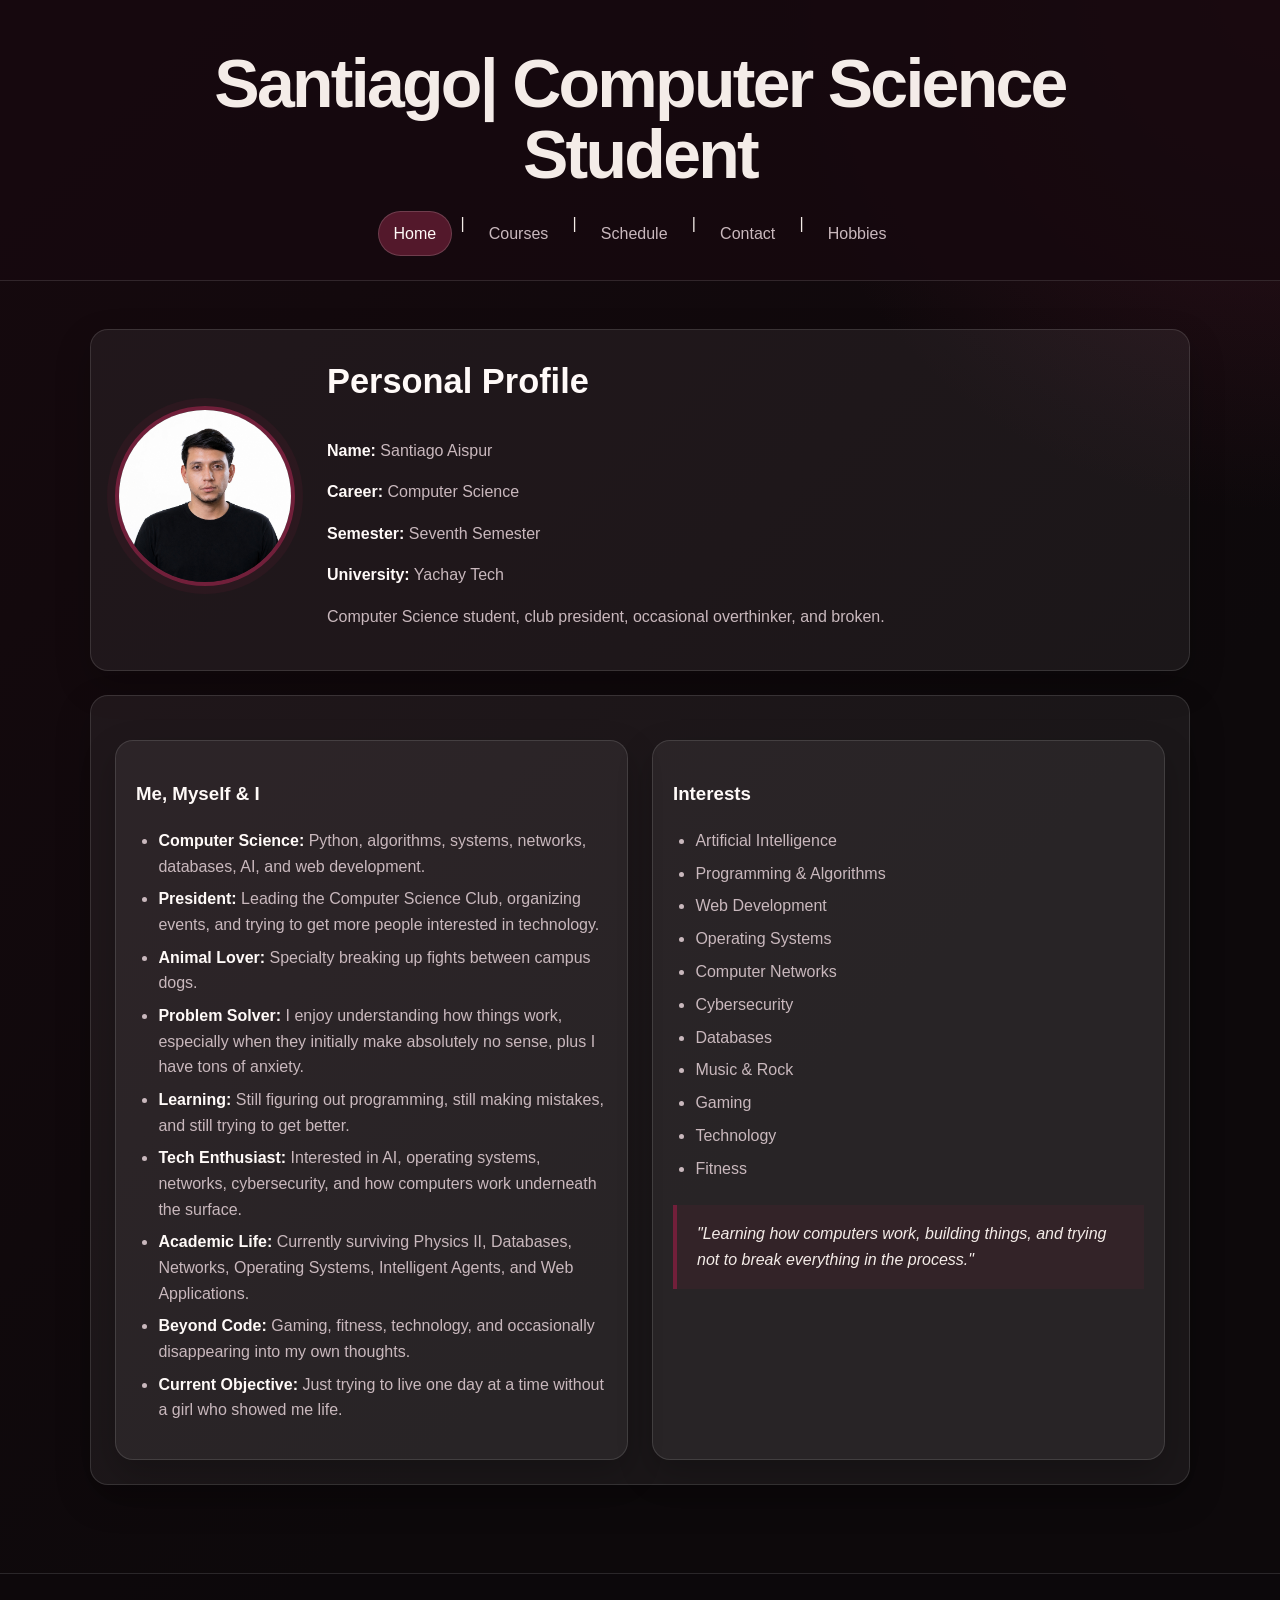
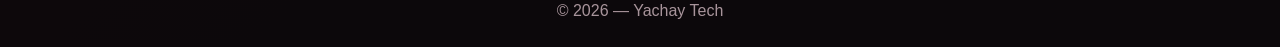
<file: Workshop2/index.html>
<!DOCTYPE html>
<html lang="es">
<head>
  <meta charset="UTF-8">
  <title>My University Website</title>
  <link rel="stylesheet" href="css/style.css">
</head>
<body>
  <header>
    <h1>Santiago| Computer Science Student </h1>
    <nav>
      <a class="active" href="index.html">Home</a> |
      <a href="pages/courses.html">Courses</a> |
      <a href="pages/schedule.html">Schedule</a> |
      <a href="pages/contact.html">Contact</a> |
      <a href="pages/hobbies.html">Hobbies</a>
    </nav>
  </header>

  <main>
    <section class="profile-section">
      <div>
        <img src="images/profile.jpg" alt="Foto de Santiago Aispur">
      </div>
      <div>
      <h2>Personal Profile</h2>
      <p><strong>Name:</strong> Santiago Aispur</p>
      <p><strong>Career:</strong> Computer Science</p>
      <p><strong>Semester:</strong> Seventh Semester</p>
      <p><strong>University:</strong> Yachay Tech</p>
      <p>Computer Science student, club president, occasional overthinker, and broken.</p>
      </div>
    </section>

    <section class="identity-grid">
      <article>
        <h3>Me, Myself &amp; I</h3>
        <ul>
          <li><strong>Computer Science:</strong> Python, algorithms, systems, networks, databases, AI, and web development.</li>
          <li><strong>President:</strong> Leading the Computer Science Club, organizing events, and trying to get more people interested in technology.</li>
          <li><strong>Animal Lover:</strong> Specialty breaking up fights between campus dogs.</li>
          <li><strong>Problem Solver:</strong> I enjoy understanding how things work, especially when they initially make absolutely no sense, plus I have tons of anxiety.</li>
          <li><strong>Learning:</strong> Still figuring out programming, still making mistakes, and still trying to get better.</li>
          <li><strong>Tech Enthusiast:</strong> Interested in AI, operating systems, networks, cybersecurity, and how computers work underneath the surface.</li>
          <li><strong>Academic Life:</strong> Currently surviving Physics II, Databases, Networks, Operating Systems, Intelligent Agents, and Web Applications.</li>
          <li><strong>Beyond Code:</strong> Gaming, fitness, technology, and occasionally disappearing into my own thoughts.</li>
          <li><strong>Current Objective:</strong> Just trying to live one day at a time without a girl who showed me life.</li>
        </ul>
      </article>

      <article>
        <h3>Interests</h3>
        <ul>
          <li>Artificial Intelligence</li>
          <li>Programming &amp; Algorithms</li>
          <li>Web Development</li>
          <li>Operating Systems</li>
          <li>Computer Networks</li>
          <li>Cybersecurity</li>
          <li>Databases</li>
          <li>Music &amp; Rock</li>
          <li>Gaming</li>
          <li>Technology</li>
          <li>Fitness</li>
        </ul>
        <blockquote>"Learning how computers work, building things, and trying not to break everything in the process."</blockquote>
      </article>
    </section>
  </main>

  <footer>
    <p>&copy; 2026 — Yachay Tech</p>
  </footer>
</body>
</html>
</file>
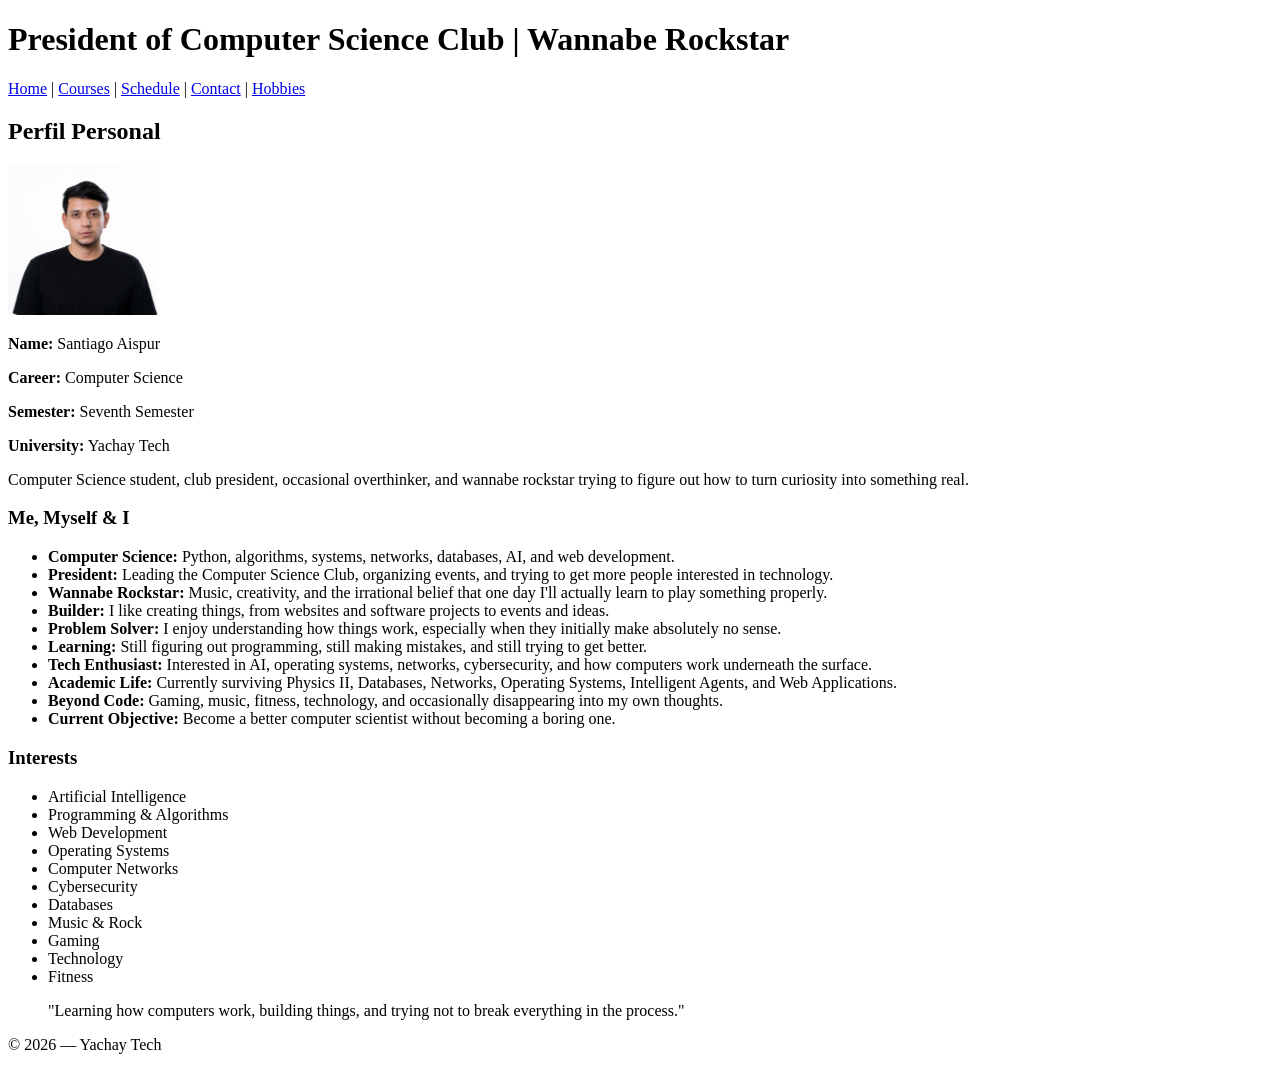
<file: Workshop1/my_site/index.html>
<!DOCTYPE html>
<html lang="es">
<head>
  <meta charset="UTF-8">
  <title>My University Website</title>
</head>
<body>
  <header>
    <h1>President of Computer Science Club | Wannabe Rockstar</h1>
    <nav>
      <a href="index.html">Home</a> |
      <a href="pages/courses.html">Courses</a> |
      <a href="pages/schedule.html">Schedule</a> |
      <a href="pages/contact.html">Contact</a> |
      <a href="pages/hobbies.html">Hobbies</a>
    </nav>
  </header>

  <main>
    <section>
      <h2>Perfil Personal</h2>
      <img src="images/profile.jpg" alt="Foto de Santiago Aispur" width="150">
      <p><strong>Name:</strong> Santiago Aispur</p>
      <p><strong>Career:</strong> Computer Science</p>
      <p><strong>Semester:</strong> Seventh Semester</p>
      <p><strong>University:</strong> Yachay Tech</p>
      <p>Computer Science student, club president, occasional overthinker, and wannabe rockstar trying to figure out how to turn curiosity into something real.</p>
    </section>

    <section>
      <article>
        <h3>Me, Myself &amp; I</h3>
        <ul>
          <li><strong>Computer Science:</strong> Python, algorithms, systems, networks, databases, AI, and web development.</li>
          <li><strong>President:</strong> Leading the Computer Science Club, organizing events, and trying to get more people interested in technology.</li>
          <li><strong>Wannabe Rockstar:</strong> Music, creativity, and the irrational belief that one day I'll actually learn to play something properly.</li>
          <li><strong>Builder:</strong> I like creating things, from websites and software projects to events and ideas.</li>
          <li><strong>Problem Solver:</strong> I enjoy understanding how things work, especially when they initially make absolutely no sense.</li>
          <li><strong>Learning:</strong> Still figuring out programming, still making mistakes, and still trying to get better.</li>
          <li><strong>Tech Enthusiast:</strong> Interested in AI, operating systems, networks, cybersecurity, and how computers work underneath the surface.</li>
          <li><strong>Academic Life:</strong> Currently surviving Physics II, Databases, Networks, Operating Systems, Intelligent Agents, and Web Applications.</li>
          <li><strong>Beyond Code:</strong> Gaming, music, fitness, technology, and occasionally disappearing into my own thoughts.</li>
          <li><strong>Current Objective:</strong> Become a better computer scientist without becoming a boring one.</li>
        </ul>
      </article>

      <article>
        <h3>Interests</h3>
        <ul>
          <li>Artificial Intelligence</li>
          <li>Programming &amp; Algorithms</li>
          <li>Web Development</li>
          <li>Operating Systems</li>
          <li>Computer Networks</li>
          <li>Cybersecurity</li>
          <li>Databases</li>
          <li>Music &amp; Rock</li>
          <li>Gaming</li>
          <li>Technology</li>
          <li>Fitness</li>
        </ul>
        <blockquote>"Learning how computers work, building things, and trying not to break everything in the process."</blockquote>
      </article>
    </section>
  </main>

  <footer>
    <p>&copy; 2026 — Yachay Tech</p>
  </footer>
</body>
</html>
</file>
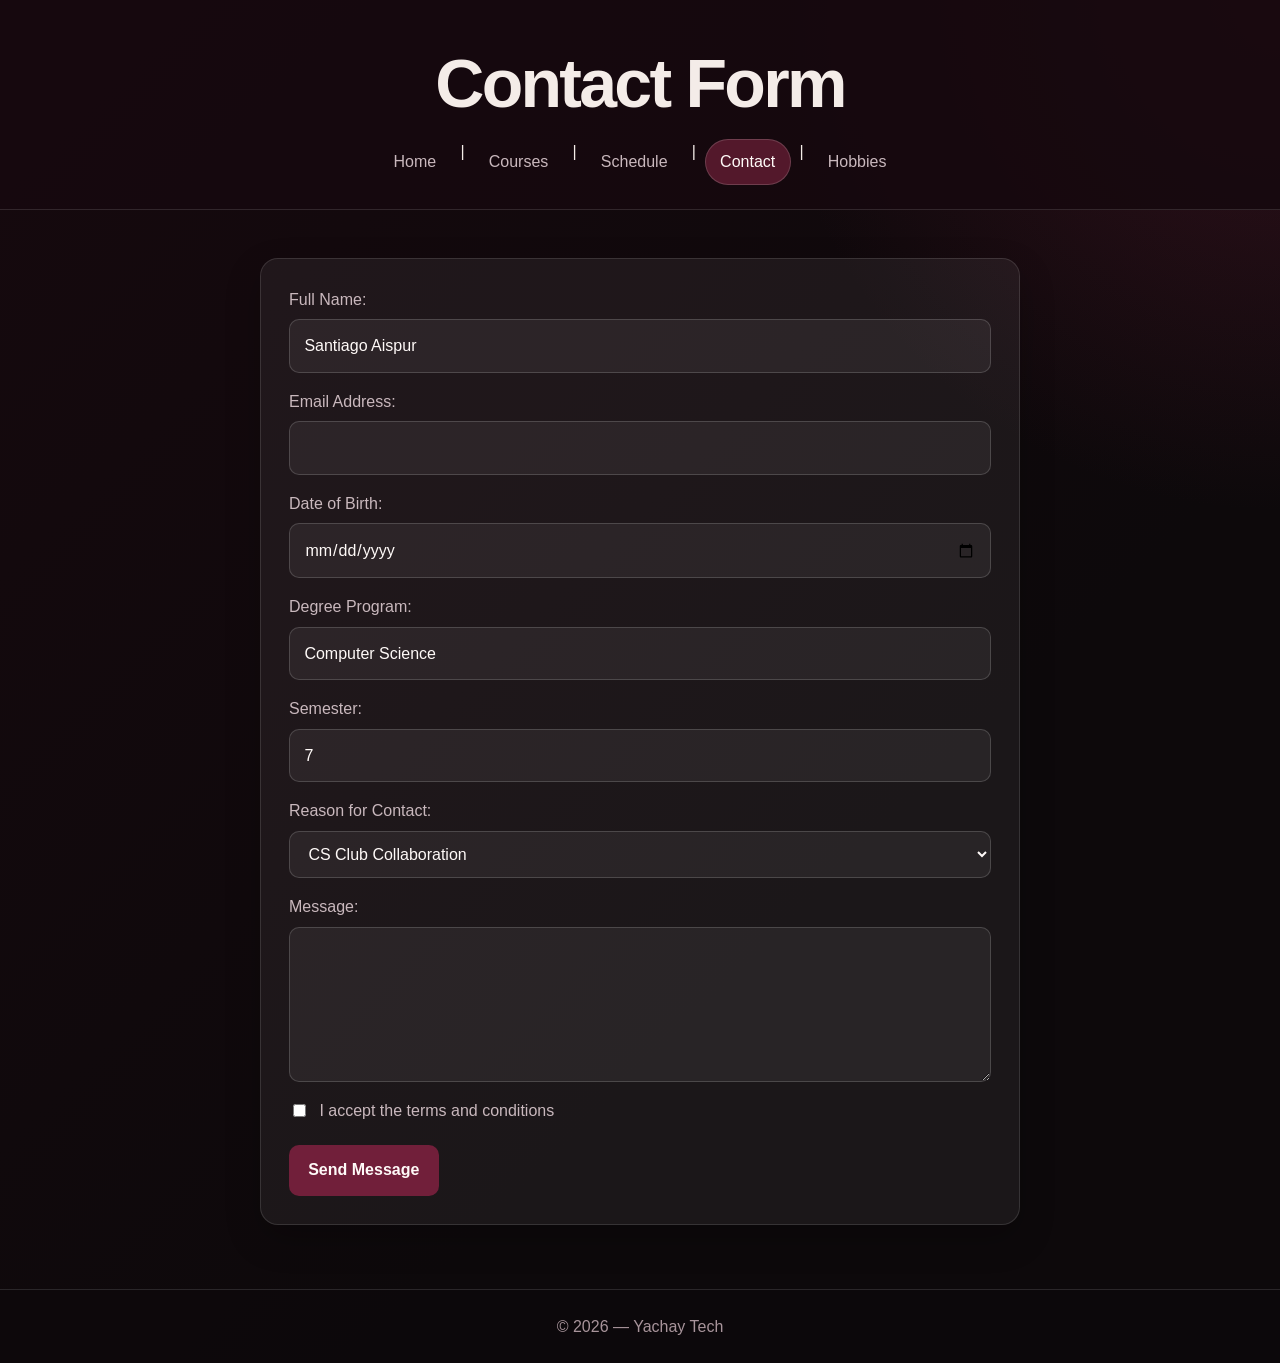
<file: Workshop2/pages/contact.html>
<!DOCTYPE html>
<html lang="es">
<head>
  <meta charset="UTF-8">
  <title>Contact</title>
  <link rel="stylesheet" href="../css/style.css">
</head>
<body>
  <header>
    <h1>Contact Form</h1>
    <nav>
      <a href="../index.html">Home</a> |
      <a href="courses.html">Courses</a> |
      <a href="schedule.html">Schedule</a> |
      <a class="active" href="contact.html">Contact</a> |
      <a href="hobbies.html">Hobbies</a>
    </nav>
  </header>

  <main>
    <form action="#" method="post">
      <div class="form-group">
        <label for="name">Full Name:</label>
        <input type="text" id="name" name="name" value="Santiago Aispur" required>
      </div>

      <div class="form-group">
        <label for="email">Email Address:</label>
        <input type="email" id="email" name="email" required>
      </div>

      <div class="form-group">
        <label for="dob">Date of Birth:</label>
        <input type="date" id="dob" name="dob">
      </div>

      <div class="form-group">
        <label for="degree">Degree Program:</label>
        <input type="text" id="degree" name="degree" value="Computer Science">
      </div>

      <div class="form-group">
        <label for="semester">Semester:</label>
        <input type="number" id="semester" name="semester" value="7" min="1" max="10">
      </div>

      <div class="form-group">
        <label for="reason">Reason for Contact:</label>
        <select id="reason" name="reason">
          <option value="cs-club">CS Club Collaboration</option>
          <option value="academic">Academic / Project Query</option>
          <option value="rockstar">Jam Session / Music</option>
          <option value="other">Other</option>
        </select>
      </div>

      <div class="form-group">
        <label for="message">Message:</label>
        <textarea id="message" name="message" rows="5"></textarea>
      </div>

      <div class="checkbox-row">
        <input type="checkbox" id="terms" name="terms" required>
        <label for="terms">I accept the terms and conditions</label>
      </div>

      <button type="submit">Send Message</button>
    </form>
  </main>

  <footer>
    <p>&copy; 2026 — Yachay Tech</p>
  </footer>
</body>
</html>
</file>
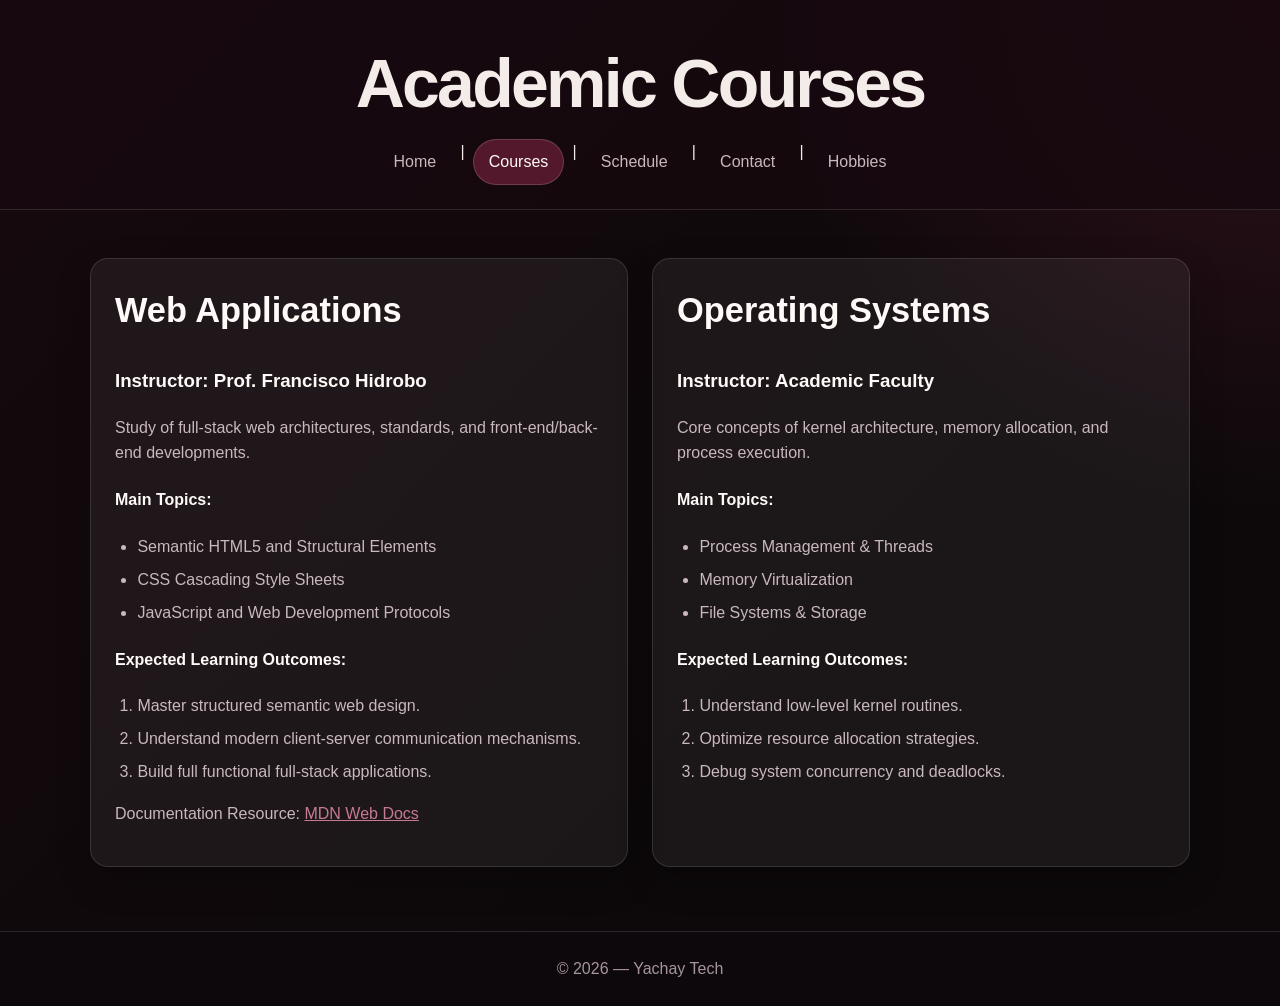
<file: Workshop2/pages/courses.html>
<!DOCTYPE html>
<html lang="es">
<head>
  <meta charset="UTF-8">
  <title>Courses</title>
  <link rel="stylesheet" href="../css/style.css">
</head>
<body>
  <header>
    <h1>Academic Courses</h1>
    <nav>
      <a href="../index.html">Home</a> |
      <a class="active" href="courses.html">Courses</a> |
      <a href="schedule.html">Schedule</a> |
      <a href="contact.html">Contact</a> |
      <a href="hobbies.html">Hobbies</a>
    </nav>
  </header>

  <main class="course-grid">
    <section>
      <h2>Web Applications</h2>
      <h3>Instructor: Prof. Francisco Hidrobo</h3>
      <p>Study of full-stack web architectures, standards, and front-end/back-end developments.</p>
      <h4>Main Topics:</h4>
      <ul>
        <li>Semantic HTML5 and Structural Elements</li>
        <li>CSS Cascading Style Sheets</li>
        <li>JavaScript and Web Development Protocols</li>
      </ul>
      <h4>Expected Learning Outcomes:</h4>
      <ol>
        <li>Master structured semantic web design.</li>
        <li>Understand modern client-server communication mechanisms.</li>
        <li>Build full functional full-stack applications.</li>
      </ol>
      <p>Documentation Resource: <a href="https://developer.mozilla.org" target="_blank">MDN Web Docs</a></p>
    </section>

    <section>
      <h2>Operating Systems</h2>
      <h3>Instructor: Academic Faculty</h3>
      <p>Core concepts of kernel architecture, memory allocation, and process execution.</p>
      <h4>Main Topics:</h4>
      <ul>
        <li>Process Management &amp; Threads</li>
        <li>Memory Virtualization</li>
        <li>File Systems &amp; Storage</li>
      </ul>
      <h4>Expected Learning Outcomes:</h4>
      <ol>
        <li>Understand low-level kernel routines.</li>
        <li>Optimize resource allocation strategies.</li>
        <li>Debug system concurrency and deadlocks.</li>
      </ol>
    </section>
  </main>

  <footer>
    <p>&copy; 2026 — Yachay Tech</p>
  </footer>
</body>
</html>
</file>
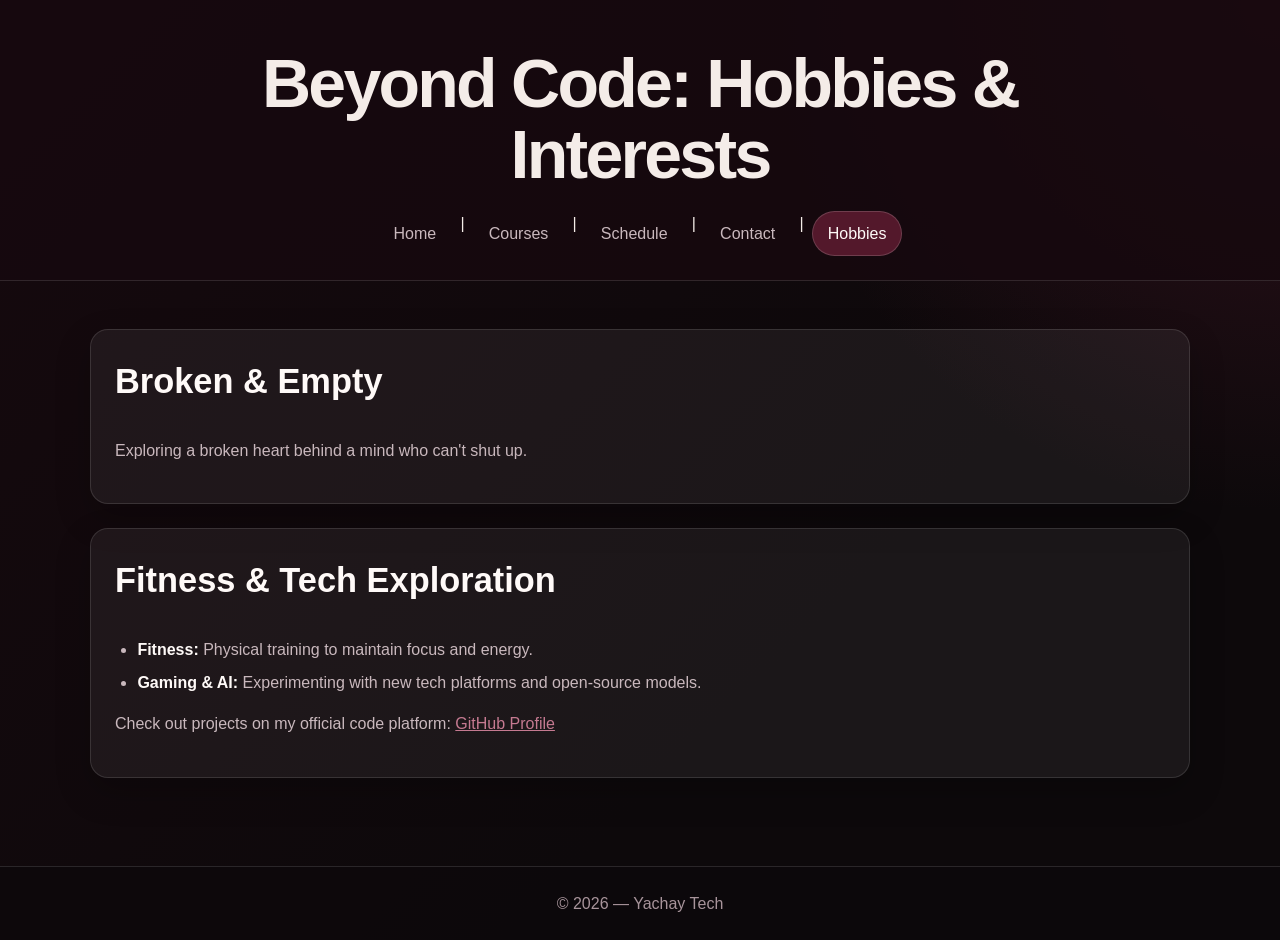
<file: Workshop2/pages/hobbies.html>
<!DOCTYPE html>
<html lang="es">
<head>
  <meta charset="UTF-8">
  <title>Hobbies &amp; Beyond</title>
  <link rel="stylesheet" href="../css/style.css">
</head>
<body>
  <header>
    <h1>Beyond Code: Hobbies &amp; Interests</h1>
    <nav>
      <a href="../index.html">Home</a> |
      <a href="courses.html">Courses</a> |
      <a href="schedule.html">Schedule</a> |
      <a href="contact.html">Contact</a> |
      <a class="active" href="hobbies.html">Hobbies</a>
    </nav>
  </header>

  <main>
    <section>
      <h2>Broken &amp; Empty</h2>
      <p>Exploring a broken heart behind a mind who can't shut up.</p>
    </section>

    <section>
      <h2>Fitness &amp; Tech Exploration</h2>
      <ul>
        <li><strong>Fitness:</strong> Physical training to maintain focus and energy.</li>
        <li><strong>Gaming &amp; AI:</strong> Experimenting with new tech platforms and open-source models.</li>
      </ul>
      <p>Check out projects on my official code platform: <a href="https://github.com/iceorsantiago" target="_blank">GitHub Profile</a></p>
    </section>
  </main>

  <footer>
    <p>&copy; 2026 — Yachay Tech</p>
  </footer>
</body>
</html>
</file>
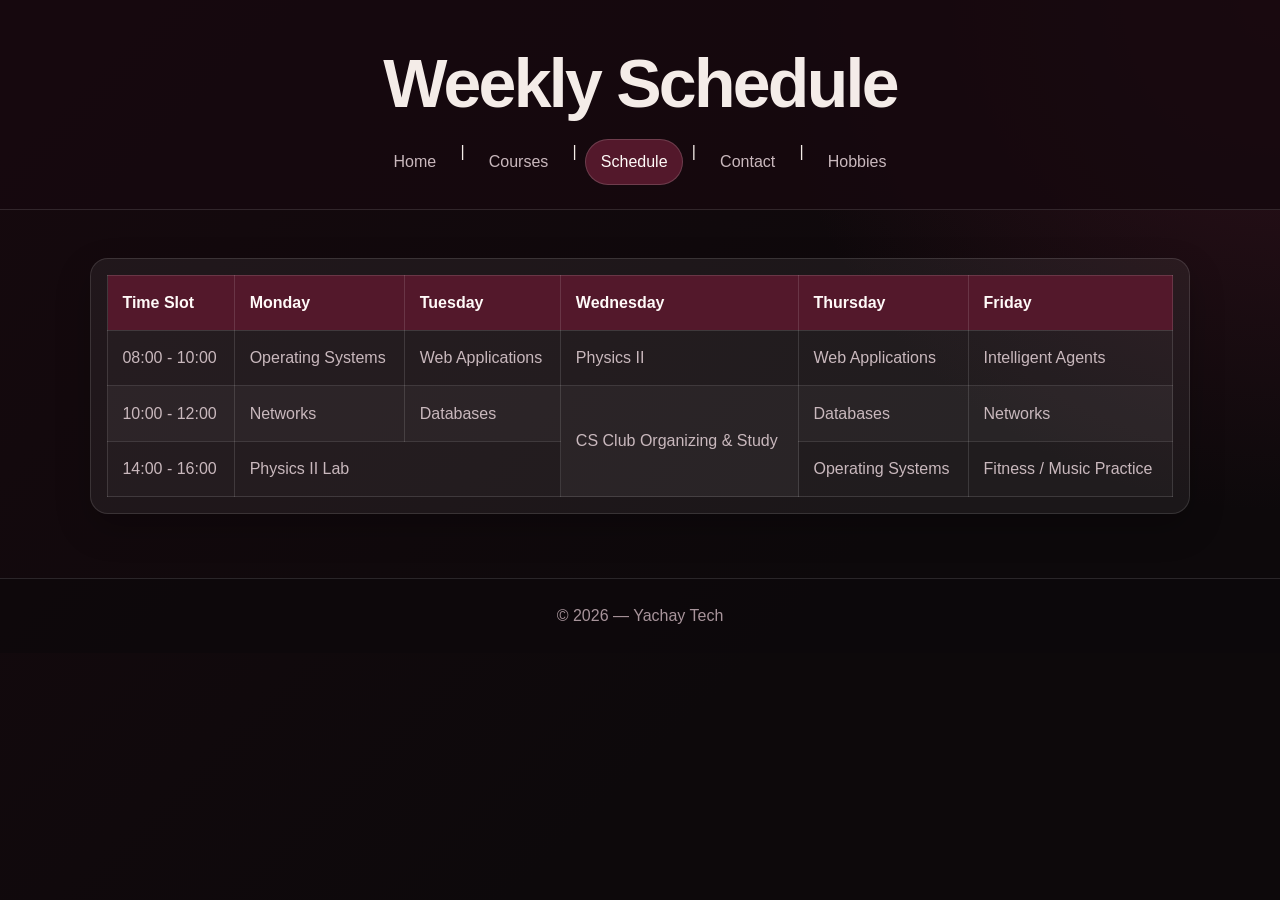
<file: Workshop2/pages/schedule.html>
<!DOCTYPE html>
<html lang="es">
<head>
  <meta charset="UTF-8">
  <title>Schedule</title>
  <link rel="stylesheet" href="../css/style.css">
</head>
<body>
  <header>
    <h1>Weekly Schedule</h1>
    <nav>
      <a href="../index.html">Home</a> |
      <a href="courses.html">Courses</a> |
      <a class="active" href="schedule.html">Schedule</a> |
      <a href="contact.html">Contact</a> |
      <a href="hobbies.html">Hobbies</a>
    </nav>
  </header>

  <main>
    <div class="table-card">
    <table>
      <thead>
        <tr>
          <th>Time Slot</th>
          <th>Monday</th>
          <th>Tuesday</th>
          <th>Wednesday</th>
          <th>Thursday</th>
          <th>Friday</th>
        </tr>
      </thead>
      <tbody>
        <tr>
          <td>08:00 - 10:00</td>
          <td>Operating Systems</td>
          <td>Web Applications</td>
          <td>Physics II</td>
          <td>Web Applications</td>
          <td>Intelligent Agents</td>
        </tr>
        <tr>
          <td>10:00 - 12:00</td>
          <td>Networks</td>
          <td>Databases</td>
          <td rowspan="2">CS Club Organizing &amp; Study</td>
          <td>Databases</td>
          <td>Networks</td>
        </tr>
        <tr>
          <td>14:00 - 16:00</td>
          <td colspan="2">Physics II Lab</td>
          <td>Operating Systems</td>
          <td>Fitness / Music Practice</td>
        </tr>
      </tbody>
    </table>
    </div>
  </main>

  <footer>
    <p>&copy; 2026 — Yachay Tech</p>
  </footer>
</body>
</html>
</file>
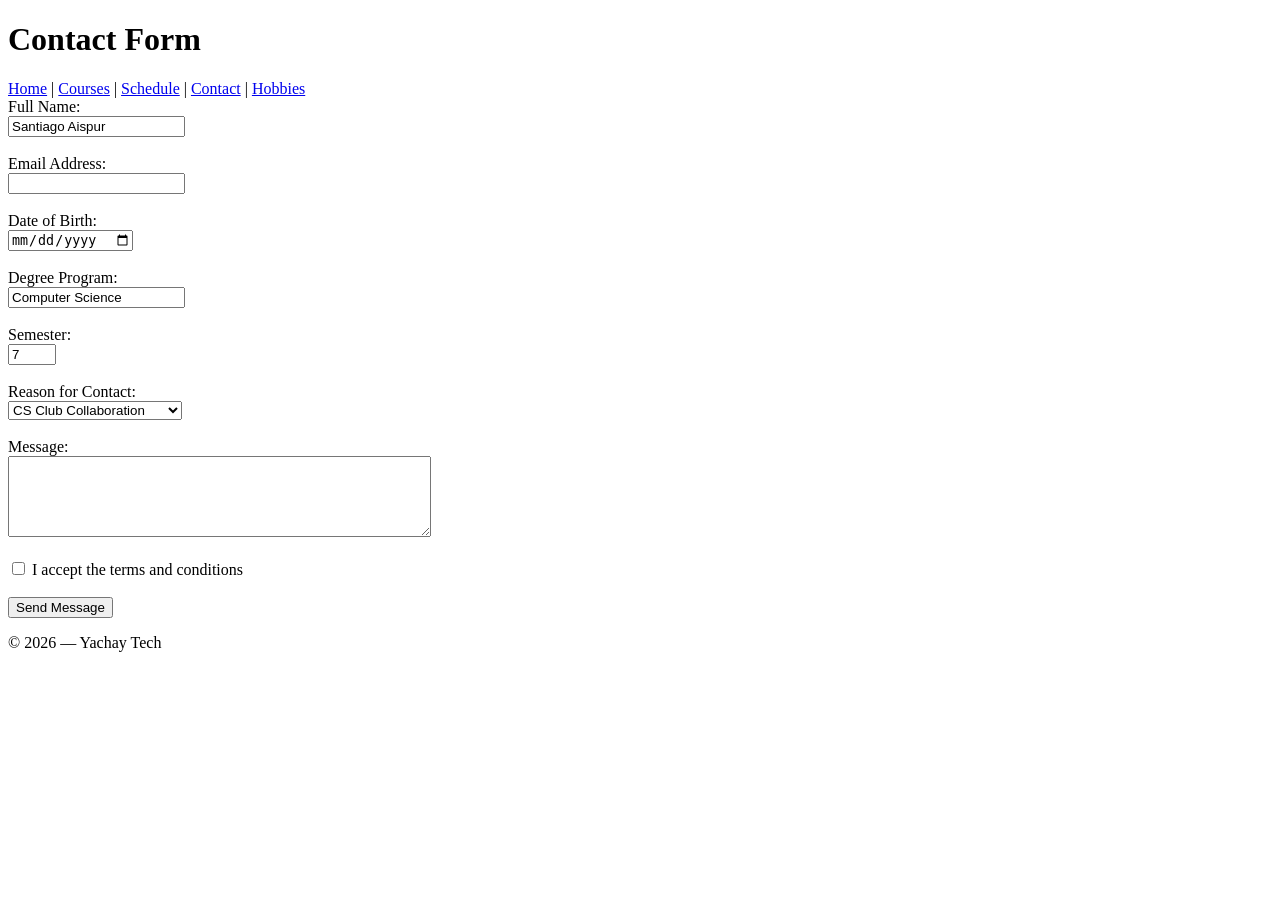
<file: Workshop1/my_site/pages/contact.html>
<!DOCTYPE html>
<html lang="es">
<head>
  <meta charset="UTF-8">
  <title>Contact</title>
</head>
<body>
  <header>
    <h1>Contact Form</h1>
    <nav>
      <a href="../index.html">Home</a> |
      <a href="courses.html">Courses</a> |
      <a href="schedule.html">Schedule</a> |
      <a href="contact.html">Contact</a> |
      <a href="hobbies.html">Hobbies</a>
    </nav>
  </header>

  <main>
    <form action="#" method="post">
      <label for="name">Full Name:</label><br>
      <input type="text" id="name" name="name" value="Santiago Aispur" required><br><br>

      <label for="email">Email Address:</label><br>
      <input type="email" id="email" name="email" required><br><br>

      <label for="dob">Date of Birth:</label><br>
      <input type="date" id="dob" name="dob"><br><br>

      <label for="degree">Degree Program:</label><br>
      <input type="text" id="degree" name="degree" value="Computer Science"><br><br>

      <label for="semester">Semester:</label><br>
      <input type="number" id="semester" name="semester" value="7" min="1" max="10"><br><br>

      <label for="reason">Reason for Contact:</label><br>
      <select id="reason" name="reason">
        <option value="cs-club">CS Club Collaboration</option>
        <option value="academic">Academic / Project Query</option>
        <option value="rockstar">Jam Session / Music</option>
        <option value="other">Other</option>
      </select><br><br>

      <label for="message">Message:</label><br>
      <textarea id="message" name="message" rows="5" cols="50"></textarea><br><br>

      <input type="checkbox" id="terms" name="terms" required>
      <label for="terms">I accept the terms and conditions</label><br><br>

      <button type="submit">Send Message</button>
    </form>
  </main>

  <footer>
    <p>&copy; 2026 — Yachay Tech</p>
  </footer>
</body>
</html>
</file>
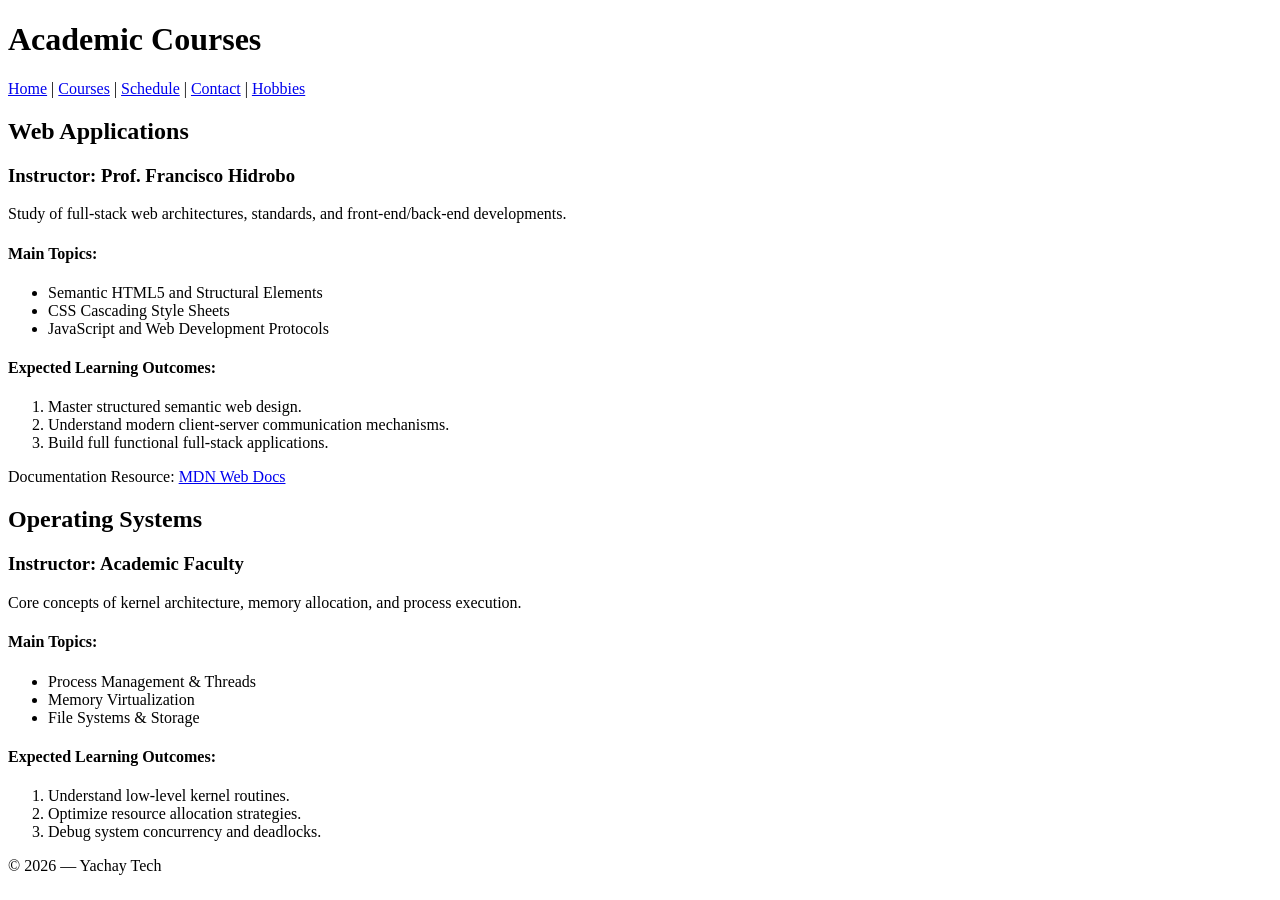
<file: Workshop1/my_site/pages/courses.html>
<!DOCTYPE html>
<html lang="es">
<head>
  <meta charset="UTF-8">
  <title>Courses</title>
</head>
<body>
  <header>
    <h1>Academic Courses</h1>
    <nav>
      <a href="../index.html">Home</a> |
      <a href="courses.html">Courses</a> |
      <a href="schedule.html">Schedule</a> |
      <a href="contact.html">Contact</a> |
      <a href="hobbies.html">Hobbies</a>
    </nav>
  </header>

  <main>
    <section>
      <h2>Web Applications</h2>
      <h3>Instructor: Prof. Francisco Hidrobo</h3>
      <p>Study of full-stack web architectures, standards, and front-end/back-end developments.</p>
      <h4>Main Topics:</h4>
      <ul>
        <li>Semantic HTML5 and Structural Elements</li>
        <li>CSS Cascading Style Sheets</li>
        <li>JavaScript and Web Development Protocols</li>
      </ul>
      <h4>Expected Learning Outcomes:</h4>
      <ol>
        <li>Master structured semantic web design.</li>
        <li>Understand modern client-server communication mechanisms.</li>
        <li>Build full functional full-stack applications.</li>
      </ol>
      <p>Documentation Resource: <a href="https://developer.mozilla.org" target="_blank">MDN Web Docs</a></p>
    </section>

    <section>
      <h2>Operating Systems</h2>
      <h3>Instructor: Academic Faculty</h3>
      <p>Core concepts of kernel architecture, memory allocation, and process execution.</p>
      <h4>Main Topics:</h4>
      <ul>
        <li>Process Management &amp; Threads</li>
        <li>Memory Virtualization</li>
        <li>File Systems &amp; Storage</li>
      </ul>
      <h4>Expected Learning Outcomes:</h4>
      <ol>
        <li>Understand low-level kernel routines.</li>
        <li>Optimize resource allocation strategies.</li>
        <li>Debug system concurrency and deadlocks.</li>
      </ol>
    </section>
  </main>

  <footer>
    <p>&copy; 2026 — Yachay Tech</p>
  </footer>
</body>
</html>
</file>
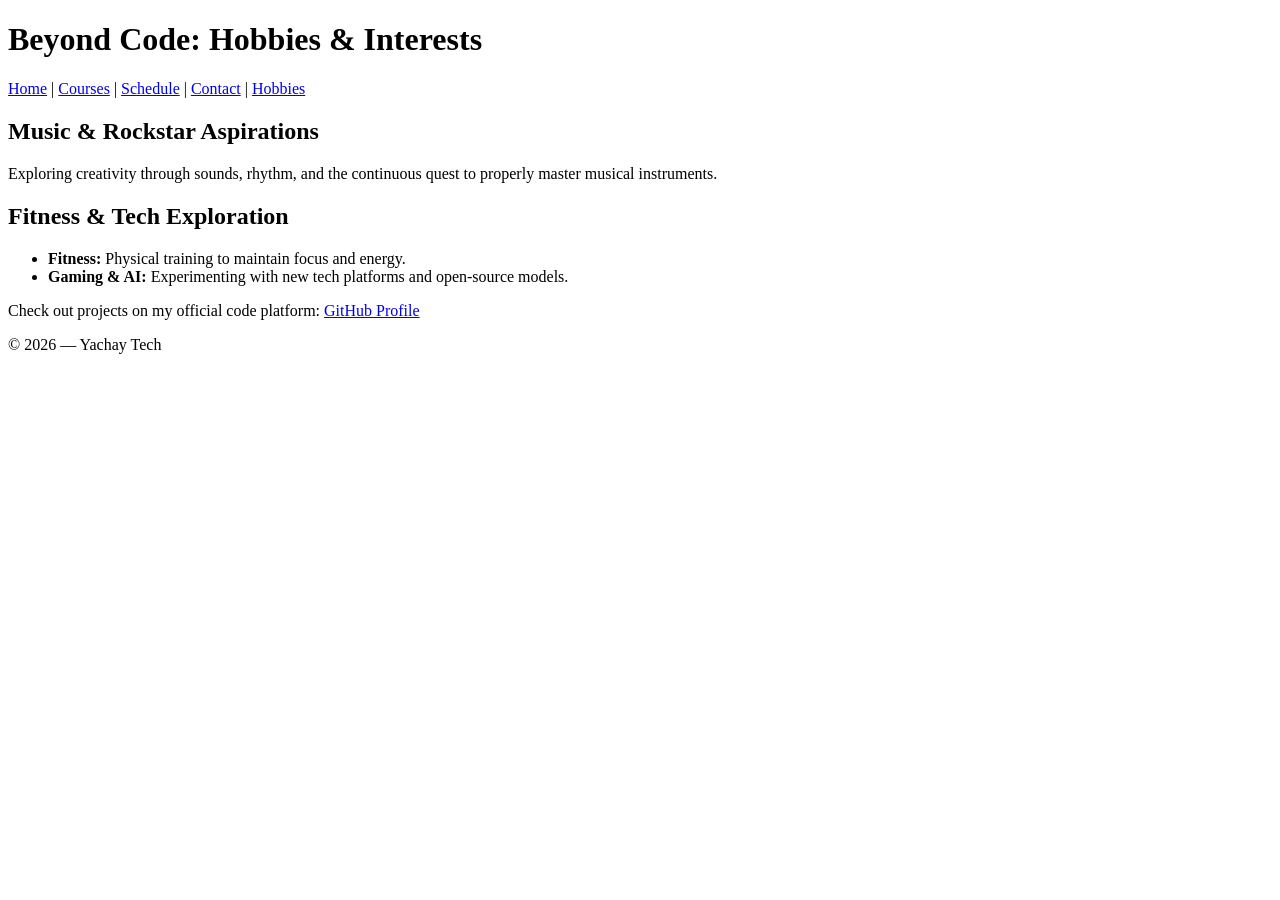
<file: Workshop1/my_site/pages/hobbies.html>
<!DOCTYPE html>
<html lang="es">
<head>
  <meta charset="UTF-8">
  <title>Hobbies &amp; Beyond</title>
</head>
<body>
  <header>
    <h1>Beyond Code: Hobbies &amp; Interests</h1>
    <nav>
      <a href="../index.html">Home</a> |
      <a href="courses.html">Courses</a> |
      <a href="schedule.html">Schedule</a> |
      <a href="contact.html">Contact</a> |
      <a href="hobbies.html">Hobbies</a>
    </nav>
  </header>

  <main>
    <section>
      <h2>Music &amp; Rockstar Aspirations</h2>
      <p>Exploring creativity through sounds, rhythm, and the continuous quest to properly master musical instruments.</p>
    </section>

    <section>
      <h2>Fitness &amp; Tech Exploration</h2>
      <ul>
        <li><strong>Fitness:</strong> Physical training to maintain focus and energy.</li>
        <li><strong>Gaming &amp; AI:</strong> Experimenting with new tech platforms and open-source models.</li>
      </ul>
      <p>Check out projects on my official code platform: <a href="https://github.com" target="_blank">GitHub Profile</a></p>
    </section>
  </main>

  <footer>
    <p>&copy; 2026 — Yachay Tech</p>
  </footer>
</body>
</html>
</file>
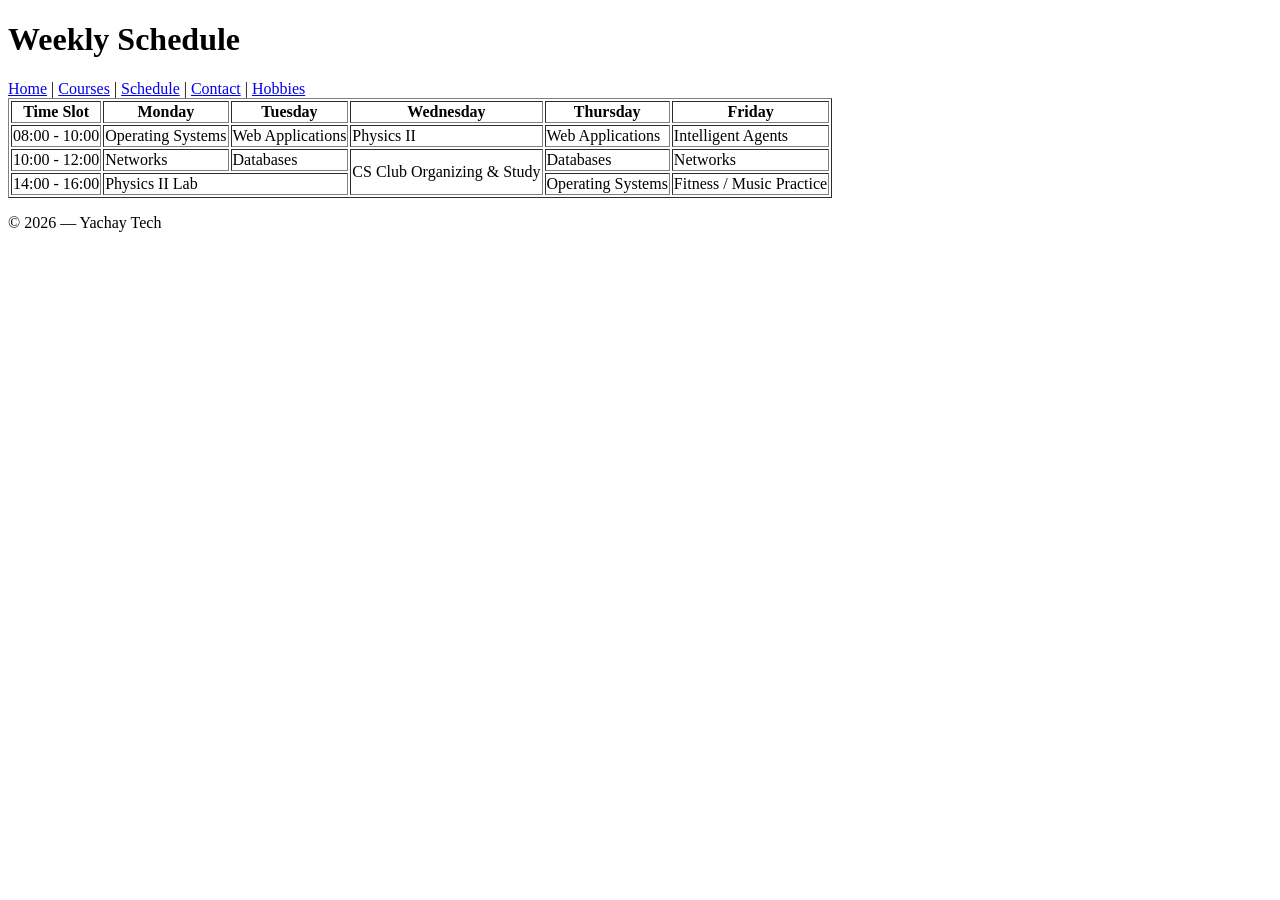
<file: Workshop1/my_site/pages/schedule.html>
<!DOCTYPE html>
<html lang="es">
<head>
  <meta charset="UTF-8">
  <title>Schedule</title>
</head>
<body>
  <header>
    <h1>Weekly Schedule</h1>
    <nav>
      <a href="../index.html">Home</a> |
      <a href="courses.html">Courses</a> |
      <a href="schedule.html">Schedule</a> |
      <a href="contact.html">Contact</a> |
      <a href="hobbies.html">Hobbies</a>
    </nav>
  </header>

  <main>
    <table border="1">
      <thead>
        <tr>
          <th>Time Slot</th>
          <th>Monday</th>
          <th>Tuesday</th>
          <th>Wednesday</th>
          <th>Thursday</th>
          <th>Friday</th>
        </tr>
      </thead>
      <tbody>
        <tr>
          <td>08:00 - 10:00</td>
          <td>Operating Systems</td>
          <td>Web Applications</td>
          <td>Physics II</td>
          <td>Web Applications</td>
          <td>Intelligent Agents</td>
        </tr>
        <tr>
          <td>10:00 - 12:00</td>
          <td>Networks</td>
          <td>Databases</td>
          <td rowspan="2">CS Club Organizing &amp; Study</td>
          <td>Databases</td>
          <td>Networks</td>
        </tr>
        <tr>
          <td>14:00 - 16:00</td>
          <td colspan="2">Physics II Lab</td>
          <td>Operating Systems</td>
          <td>Fitness / Music Practice</td>
        </tr>
      </tbody>
    </table>
  </main>

  <footer>
    <p>&copy; 2026 — Yachay Tech</p>
  </footer>
</body>
</html>
</file>
<file: Workshop2/css/style.css>
/* ---------- Design system ---------- */
:root {
  --wine-950: #16090e;
  --wine-900: #240d15;
  --wine-800: #37111f;
  --wine-700: #53182b;
  --wine-600: #711f3a;
  --rose: #c57a91;
  --cream: #f4ece8;
  --muted: #c9b8bd;
  --ink: #1e1518;
  --paper: #fffaf8;
  --line: rgba(255, 255, 255, 0.12);
  --shadow: 0 14px 35px rgba(0, 0, 0, 0.22);
  --radius: 18px;
}

* {
  box-sizing: border-box;
}

html {
  scroll-behavior: smooth;
}

body {
  margin: 0;
  min-height: 100vh;
  font-family: Arial, Helvetica, sans-serif;
  line-height: 1.6;
  color: var(--cream);
  background:
    radial-gradient(circle at top right, rgba(113, 31, 58, 0.35), transparent 32rem),
    linear-gradient(135deg, var(--wine-950), #0d090b 65%);
}

a {
  color: var(--rose);
}

a:hover {
  color: var(--paper);
}

/* ---------- Shared page structure ---------- */
header {
  padding: 3rem 1.25rem 1.5rem;
  text-align: center;
  border-bottom: 1px solid var(--line);
  background: rgba(22, 9, 14, 0.88);
}

header h1 {
  max-width: 900px;
  margin: 0 auto 1.25rem;
  font-size: clamp(2rem, 6vw, 4.25rem);
  line-height: 1.05;
  letter-spacing: -0.04em;
}

nav {
  display: flex;
  justify-content: center;
  flex-wrap: wrap;
  gap: 0.55rem;
}

nav a {
  padding: 0.55rem 0.9rem;
  border: 1px solid transparent;
  border-radius: 999px;
  color: var(--muted);
  text-decoration: none;
  transition: background 0.2s ease, color 0.2s ease, border-color 0.2s ease;
}

nav a:hover,
nav a.active {
  color: var(--paper);
  background: var(--wine-700);
  border-color: rgba(255, 255, 255, 0.16);
}

main {
  width: min(1100px, calc(100% - 2rem));
  margin: 0 auto;
  padding: 3rem 0 4rem;
}

section,
article,
form,
.table-card {
  background: rgba(255, 250, 248, 0.06);
  border: 1px solid var(--line);
  border-radius: var(--radius);
  box-shadow: var(--shadow);
}

section {
  margin-bottom: 1.5rem;
  padding: 1.5rem;
}

article {
  margin-top: 1.25rem;
  padding: 1.25rem;
}

h2,
h3,
h4 {
  color: var(--paper);
}

h2 {
  margin-top: 0;
  font-size: clamp(1.45rem, 3vw, 2.15rem);
}

p,
li,
label,
td {
  color: var(--muted);
}

strong,
th {
  color: var(--paper);
}

ul,
ol {
  padding-left: 1.4rem;
}

li + li {
  margin-top: 0.45rem;
}

blockquote {
  margin: 1.5rem 0 0;
  padding: 1rem 1.25rem;
  border-left: 4px solid var(--wine-600);
  color: var(--cream);
  background: rgba(113, 31, 58, 0.15);
  font-style: italic;
}

footer {
  padding: 1.5rem;
  text-align: center;
  border-top: 1px solid var(--line);
  background: rgba(13, 9, 11, 0.75);
}

footer p {
  margin: 0;
  color: #a8949b;
}

/* ---------- Home page ---------- */
.profile-section {
  display: grid;
  grid-template-columns: 180px 1fr;
  gap: 2rem;
  align-items: center;
}

.profile-section img {
  width: 180px;
  height: 180px;
  object-fit: cover;
  border-radius: 50%;
  border: 4px solid var(--wine-600);
  box-shadow: 0 0 0 8px rgba(113, 31, 58, 0.15);
}

.identity-grid {
  display: grid;
  grid-template-columns: repeat(2, minmax(0, 1fr));
  gap: 1.5rem;
}

/* ---------- Courses ---------- */
.course-grid {
  display: grid;
  grid-template-columns: repeat(2, minmax(0, 1fr));
  gap: 1.5rem;
}

.course-grid section {
  margin: 0;
}

/* ---------- Schedule ---------- */
.table-card {
  overflow-x: auto;
  padding: 1rem;
}

table {
  width: 100%;
  min-width: 760px;
  border-collapse: collapse;
  background: rgba(255, 255, 255, 0.025);
}

th,
td {
  padding: 0.9rem;
  text-align: left;
  border: 1px solid rgba(255, 255, 255, 0.13);
}

th {
  background: var(--wine-700);
}

tbody tr:nth-child(even) {
  background: rgba(255, 255, 255, 0.035);
}

tbody tr:hover {
  background: rgba(113, 31, 58, 0.16);
}

/* ---------- Contact form ---------- */
form {
  max-width: 760px;
  margin: 0 auto;
  padding: 1.75rem;
}

.form-group {
  display: grid;
  gap: 0.45rem;
  margin-bottom: 1rem;
}

input,
select,
textarea {
  width: 100%;
  padding: 0.8rem 0.9rem;
  border: 1px solid rgba(255, 255, 255, 0.16);
  border-radius: 10px;
  outline: none;
  font: inherit;
  color: var(--paper);
  background: rgba(255, 255, 255, 0.06);
}

select option {
  color: var(--ink);
}

input:focus,
select:focus,
textarea:focus {
  border-color: var(--rose);
  box-shadow: 0 0 0 3px rgba(197, 122, 145, 0.15);
}

textarea {
  resize: vertical;
}

.checkbox-row {
  display: flex;
  align-items: center;
  gap: 0.65rem;
  margin: 1rem 0 1.3rem;
}

.checkbox-row input {
  width: auto;
}

button {
  padding: 0.8rem 1.2rem;
  border: 0;
  border-radius: 10px;
  color: var(--paper);
  background: var(--wine-600);
  font: inherit;
  font-weight: 700;
  cursor: pointer;
}

button:hover {
  background: var(--wine-700);
}

/* ---------- Responsive layout ---------- */
@media (max-width: 760px) {
  header {
    padding-top: 2rem;
  }

  main {
    width: min(100% - 1rem, 1100px);
    padding-top: 1.5rem;
  }

  .profile-section,
  .identity-grid,
  .course-grid {
    grid-template-columns: 1fr;
  }

  .profile-section {
    text-align: center;
  }

  .profile-section img {
    margin: 0 auto;
  }
}
</file>
